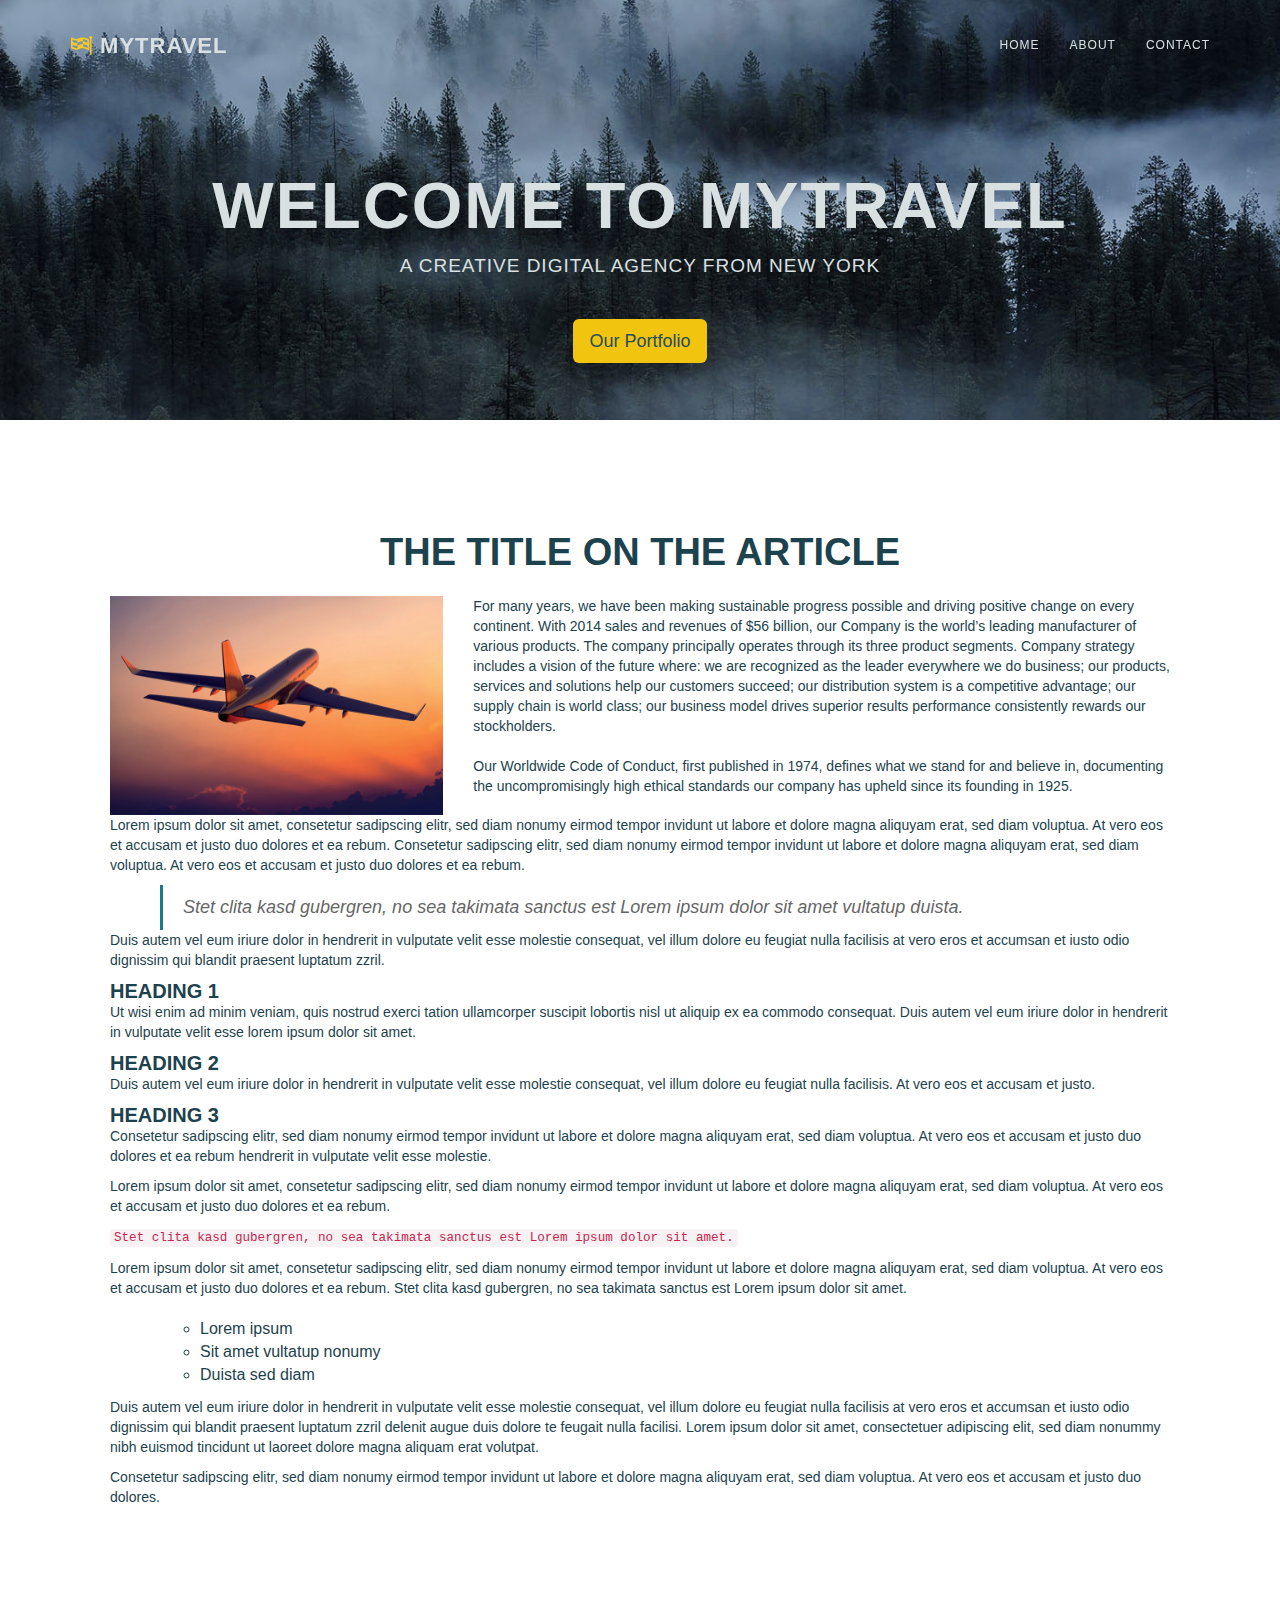
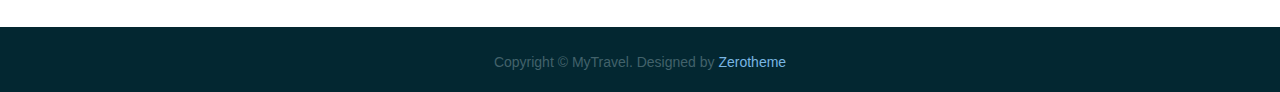
<file: about.html>
<!DOCTYPE html>
<html lang="en">
<head>
    <meta charset="utf-8" />
    <meta http-equiv="X-UA-Compatible" content="IE=edge" />
    <meta name="viewport" content="width=device-width, initial-scale=1" />
    <meta name="description" content="Free Bootstrap Themes by Zerotheme dot com - Free Responsive Html5 Templates">
    <meta name="author" content="https://www.Zerotheme.com">

    <title>My Travel | Zerotheme.com</title>

    <!-- Bootstrap Core CSS -->
    <link href="css/bootstrap.min.css" rel="stylesheet">

    <!-- Custom CSS -->
    <link rel="stylesheet" href="css/style.css">
	<link rel="stylesheet" type="text/css" href="css/animate.min.css">
	
	<!-- Custom Fonts -->
    <link href="font-awesome/css/font-awesome.min.css" rel="stylesheet" type="text/css">
	
    <!-- HTML5 Shim and Respond.js IE8 support of HTML5 elements and media queries -->
    <!-- WARNING: Respond.js doesn't work if you view the page via file:// -->
    <!--[if lt IE 9]>
        <script src="js/html5shiv.js"></script>
        <script src="js/respond.min.js"></script>
    <![endif]-->
</head>
<body>
	<!-- /////////////////////////////////////////Navigation -->
    <nav id="menu" class="navbar navbar-default navbar-fixed-top">
		<div class="container"> 
			<!-- Brand and toggle get grouped for better mobile display -->
			<div class="navbar-header">
			  <button type="button" class="navbar-toggle collapsed" data-toggle="collapse" data-target="#bs-example-navbar-collapse-1"> <span class="sr-only">Toggle navigation</span> <span class="icon-bar"></span> <span class="icon-bar"></span> <span class="icon-bar"></span> </button>
			  <a class="navbar-brand" href="index.html"><i class="fa fa-flag-checkered fa-flip-horizontal"></i> MyTravel<strong></strong></a> </div>
			
			<!-- Collect the nav links, forms, and other content for toggling -->
			<div class="collapse navbar-collapse" id="bs-example-navbar-collapse-1">
			  <ul class="nav navbar-nav navbar-right">
				<li><a href="index.html" class="page-scroll">Home</a></li>
				<li><a href="about.html" class="page-scroll">About</a></li>
				<li><a href="contact.html" class="page-scroll">Contact</a></li>
			  </ul>
			</div>
			<!-- /.navbar-collapse --> 
		</div>
		<!-- /.container-fluid --> 
	</nav>
	<!-- Navigation -->

	<!-- /////////////////////////////////////////Header -->
	<header class="text-center" name="home">
		<div class="intro-text">
			<h1 class="wow fadeInDown">Welcome to <strong><span class="color">MyTravel</span></strong></h1>
			<p class="wow fadeInDown">a creative digital agency from New York</p>
			<a href="#" class="btn btn-default btn-lg page-scroll wow fadeInUp" data-wow-delay="200ms">Our Portfolio</a> 
		</div>
	</header>
	<!-- Header -->
	
	<!-- /////////////////////////////////////////Content -->
	<div id="page-content" class="sub-page">
		<div id="main-content">
			<article>
				<div class="container">
					
					<div class="art-content">
						<h1 class="entry-title">The title on the article</h1>
						<div class="row">
						<div class="col-md-4">
							<img src="images/plane.jpg" class="img-responsive" alt="About">
						</div>
						<div class="col-md-8">
							<p>For many years, we have been making sustainable progress possible and driving positive change on every continent. With 2014 sales and revenues of $56 billion, our Company is the world’s leading manufacturer of various products. The company principally operates through its three product segments. Company strategy includes a vision of the future where: we are recognized as the leader everywhere we do business; our products, services and solutions help our customers succeed; our distribution system is a competitive advantage; our supply chain is world class; our business model drives superior results performance consistently rewards our stockholders.<br><br>
Our Worldwide Code of Conduct, first published in 1974, defines what we stand for and believe in, documenting the uncompromisingly high ethical standards our company has upheld since its founding in 1925.</p>
						</div>
					</div>
						<p>Lorem ipsum dolor sit amet, consetetur sadipscing elitr, sed diam nonumy eirmod tempor invidunt ut labore et dolore magna aliquyam erat, sed diam voluptua. At vero eos et accusam et justo duo dolores et ea rebum. Consetetur sadipscing elitr, sed diam nonumy eirmod tempor invidunt ut labore et dolore magna aliquyam erat, sed diam voluptua. At vero eos et accusam et justo duo dolores et ea rebum.</p>
						<blockquote><p>Stet clita kasd gubergren, no sea takimata sanctus est Lorem ipsum dolor sit amet vultatup duista.</p></blockquote>
						<p>Duis autem vel eum iriure dolor in hendrerit in vulputate velit esse molestie consequat, vel illum dolore eu feugiat nulla facilisis at vero eros et accumsan et iusto odio dignissim qui blandit praesent luptatum zzril.</p>
						<h2>Heading 1</h2>
						<p>Ut wisi enim ad minim veniam, quis nostrud exerci tation ullamcorper suscipit lobortis nisl ut aliquip ex ea commodo consequat. Duis autem vel eum iriure dolor in hendrerit in vulputate velit esse lorem ipsum dolor sit amet.</p>
						<h2>Heading 2</h2>
						<p>Duis autem vel eum iriure dolor in hendrerit in vulputate velit esse molestie consequat, vel illum dolore eu feugiat nulla facilisis. At vero eos et accusam et justo.</p>
						<h2>Heading 3</h2>
						<p>Consetetur sadipscing elitr, sed diam nonumy eirmod tempor invidunt ut labore et dolore magna aliquyam erat, sed diam voluptua. At vero eos et accusam et justo duo dolores et ea rebum hendrerit in vulputate velit esse molestie.</p>
						<p>Lorem ipsum dolor sit amet, consetetur sadipscing elitr, sed diam nonumy eirmod tempor invidunt ut labore et dolore magna aliquyam erat, sed diam voluptua. At vero eos et accusam et justo duo dolores et ea rebum.</p>
						<p><code>Stet clita kasd gubergren, no sea takimata sanctus est Lorem ipsum dolor sit amet.</code></p>
						<p>Lorem ipsum dolor sit amet, consetetur sadipscing elitr, sed diam nonumy eirmod tempor invidunt ut labore et dolore magna aliquyam erat, sed diam voluptua. At vero eos et accusam et justo duo dolores et ea rebum. Stet clita kasd gubergren, no sea takimata sanctus est Lorem ipsum dolor sit amet.</p>
						<div class="note">
						  <ol>
							<li>Lorem ipsum</li>
							<li>Sit amet vultatup nonumy</li>
							<li>Duista sed diam</li>
						  </ol>
						  <div class="clear"></div>
						</div>
						<p>Duis autem vel eum iriure dolor in hendrerit in vulputate velit esse molestie consequat, vel illum dolore eu feugiat nulla facilisis at vero eros et accumsan et iusto odio dignissim qui blandit praesent luptatum zzril delenit augue duis dolore te feugait nulla facilisi. Lorem ipsum dolor sit amet, consectetuer adipiscing elit, sed diam nonummy nibh euismod tincidunt ut laoreet dolore magna aliquam erat volutpat.</p>
						<p>Consetetur sadipscing elitr, sed diam nonumy eirmod tempor invidunt ut labore et dolore magna aliquyam erat, sed diam voluptua. At vero eos et accusam et justo duo dolores.</p>
					</div>
				</div>
			</article>
		</div>
	</div>
	
	<!-- /////////////////////////////////////////Footer -->
	<footer>
		<div id="footer">
			<div class="container">
				<p>Copyright © MyTravel. Designed by <a href="https://www.Zerotheme.com" target="_blank">Zerotheme</a></p>
			</div>
		</div>
	</footer>
	<!-- Footer -->



<!-- jQuery (necessary for Bootstrap's JavaScript plugins) --> 
<script type="text/javascript" src="js/jquery-2.1.1.js"></script> 
<!-- Include all compiled plugins (below), or include individual files as needed --> 
<script type="text/javascript" src="js/bootstrap.min.js"></script> 
<script type="text/javascript" src="js/SmoothScroll.js"></script> 
<script type="text/javascript" src="js/wow.min.js"></script> 
<script type="text/javascript" src="js/jquery.isotope.js"></script> 
<script type="text/javascript" src="js/main.js"></script>

<!-- Google Map -->
	<script>
		$('.maps').click(function () {
		$('.maps iframe').css("pointer-events", "auto");
	});

	$( ".maps" ).mouseleave(function() {
	  $('.maps iframe').css("pointer-events", "none"); 
	});
	</script>

</body>
</html>
</file>
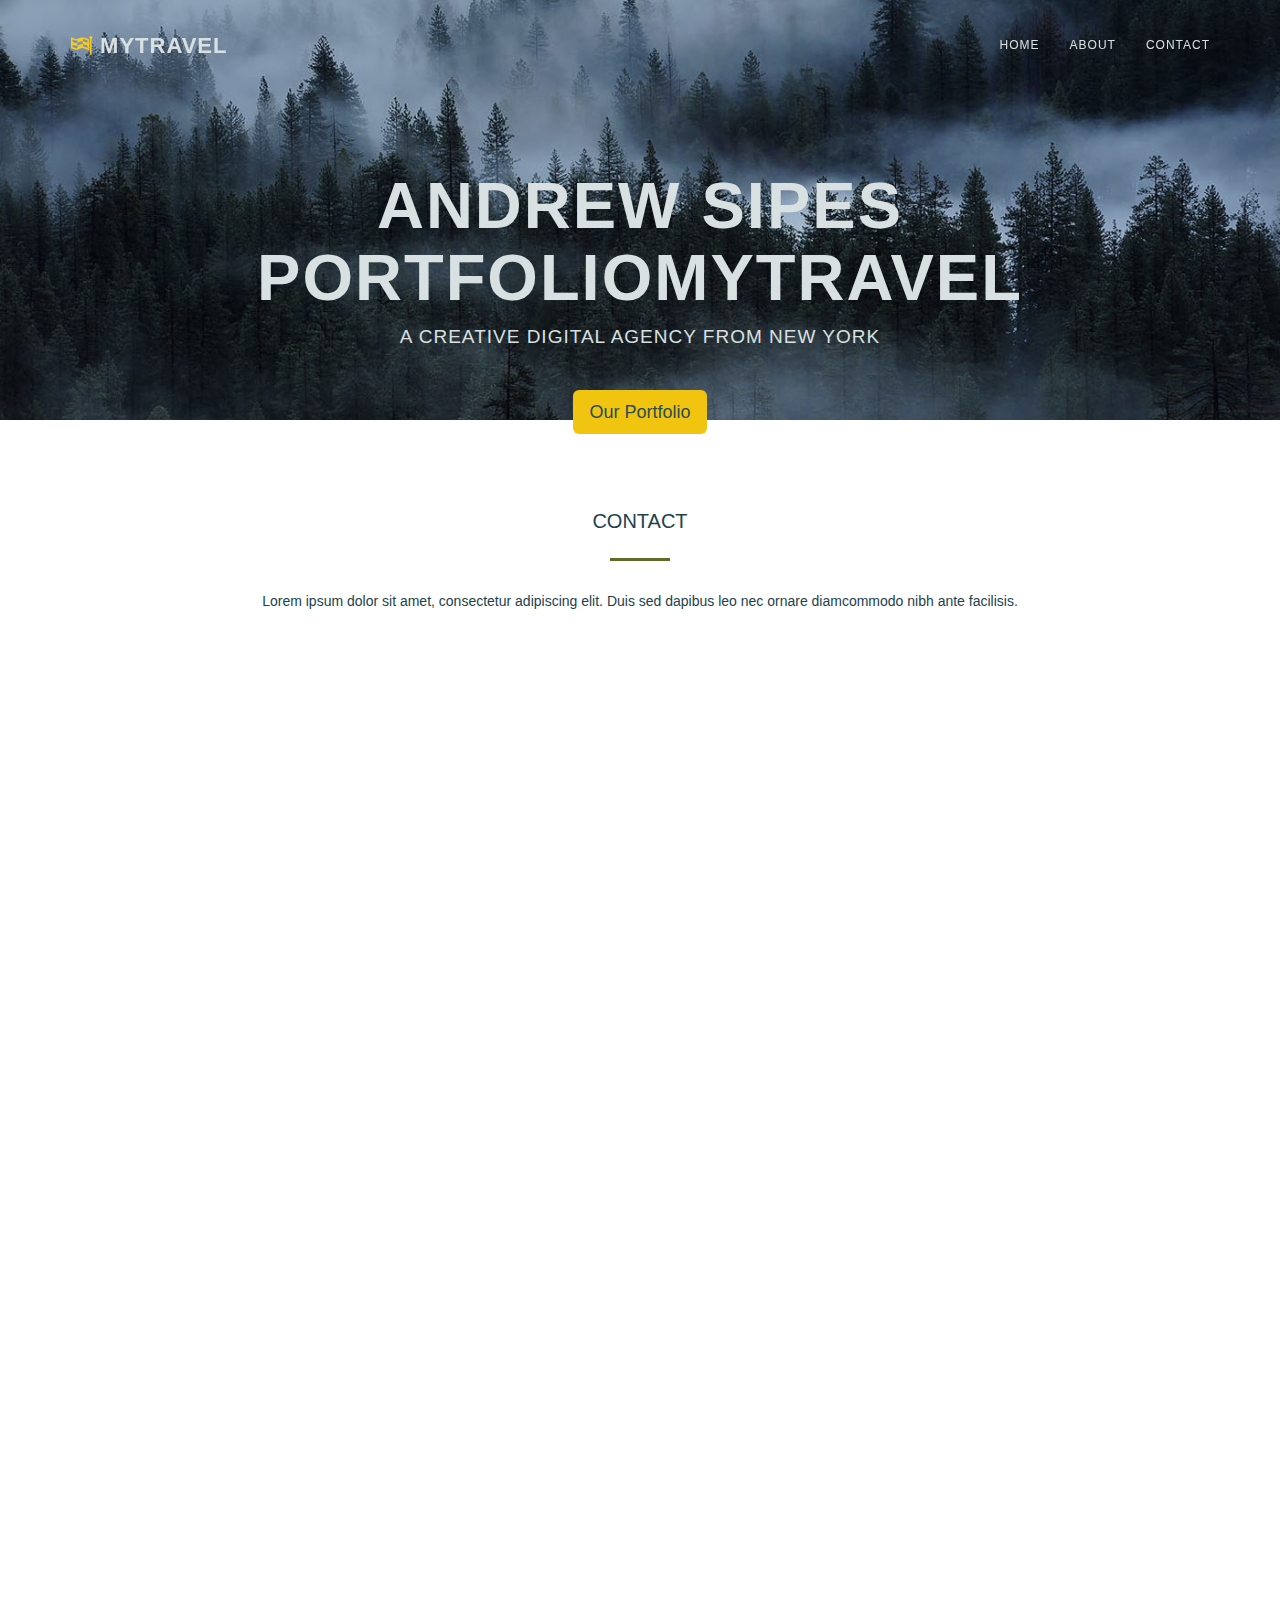
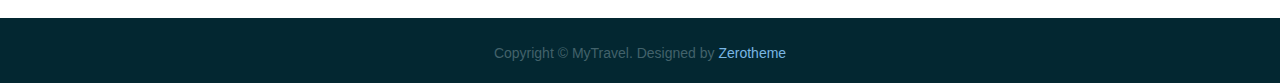
<file: contact.html>
<!DOCTYPE html>
<html lang="en">
<head>
    <meta charset="utf-8" />
    <meta http-equiv="X-UA-Compatible" content="IE=edge" />
    <meta name="viewport" content="width=device-width, initial-scale=1" />
    <meta name="description" content="Free Bootstrap Themes by Zerotheme dot com - Free Responsive Html5 Templates">
    <meta name="author" content="https://www.Zerotheme.com">

    <title>My Travel | Zerotheme.com</title>

    <!-- Bootstrap Core CSS -->
    <link href="css/bootstrap.min.css" rel="stylesheet">

    <!-- Custom CSS -->
    <link rel="stylesheet" href="css/style.css">
	<link rel="stylesheet" type="text/css" href="css/animate.min.css">
	
	<!-- Custom Fonts -->
    <link href="font-awesome/css/font-awesome.min.css" rel="stylesheet" type="text/css">
	
    <!-- HTML5 Shim and Respond.js IE8 support of HTML5 elements and media queries -->
    <!-- WARNING: Respond.js doesn't work if you view the page via file:// -->
    <!--[if lt IE 9]>
        <script src="js/html5shiv.js"></script>
        <script src="js/respond.min.js"></script>
    <![endif]-->
</head>
<body>
	<!-- /////////////////////////////////////////Navigation -->
    <nav id="menu" class="navbar navbar-default navbar-fixed-top">
		<div class="container"> 
			<!-- Brand and toggle get grouped for better mobile display -->
			<div class="navbar-header">
			  <button type="button" class="navbar-toggle collapsed" data-toggle="collapse" data-target="#bs-example-navbar-collapse-1"> <span class="sr-only">Toggle navigation</span> <span class="icon-bar"></span> <span class="icon-bar"></span> <span class="icon-bar"></span> </button>
			  <a class="navbar-brand" href="index.html"><i class="fa fa-flag-checkered fa-flip-horizontal"></i> MyTravel<strong></strong></a> </div>
			
			<!-- Collect the nav links, forms, and other content for toggling -->
			<div class="collapse navbar-collapse" id="bs-example-navbar-collapse-1">
			  <ul class="nav navbar-nav navbar-right">
				<li><a href="index.html" class="page-scroll">Home</a></li>
				<li><a href="about.html" class="page-scroll">About</a></li>
				<li><a href="contact.html" class="page-scroll">Contact</a></li>
			  </ul>
			</div>
			<!-- /.navbar-collapse --> 
		</div>
		<!-- /.container-fluid --> 
	</nav>
	<!-- Navigation -->

	<!-- /////////////////////////////////////////Header -->
	<header class="text-center" name="home">
		<div class="intro-text">
			<h1 class="wow fadeInDown"> Andrew Sipes PortFolio<strong><span class="color">MyTravel</span></strong></h1>
			<p class="wow fadeInDown">a creative digital agency from New York</p>
			<a href="#" class="btn btn-default btn-lg page-scroll wow fadeInUp" data-wow-delay="200ms">Our Portfolio</a> 
		</div>
	</header>
	<!-- Header -->
	
	<!-- /////////////////////////////////////////Content -->
	<div id="page-content" class="sub-page">
		<div id="main-content">
			<article>
				<div class="container">
					<div class="row heading wow fadeInDown text-center">
						<div class="col-lg-12">
							<h2>Contact</h2>
						  <hr>
						  <div class="clearfix"></div>
						  <p>Lorem ipsum dolor sit amet, consectetur adipiscing elit. Duis sed dapibus leo nec ornare diamcommodo nibh ante facilisis.</p>
						</div>
					</div>
					<div class="row">
						<div class='embed-container maps'>
							<iframe src="https://www.google.com/maps/embed?pb=!1m18!1m12!1m3!1d3164.289259162295!2d-120.7989351!3d37.5246781!2m3!1f0!2f0!3f0!3m2!1i1024!2i768!4f13.1!3m3!1m2!1s0x8091042b3386acd7%3A0x3b4a4cedc60363dd!2sMain+St%2C+Denair%2C+CA+95316%2C+Hoa+K%E1%BB%B3!5e0!3m2!1svi!2s!4v1434016649434" width="100%" height="450px" frameborder="0" style="border: 0"></iframe>
						</div>
						<div class="col-md-4 box-item wow fadeInLeft">
							<h3>Contact Info</h3>
							<span>SED UT PERSPICIATIS UNDE OMNIS ISTE NATUS ERROR SIT VOLUPTATEM ACCUSANTIUM DOLOREMQUE LAUDANTIUM, TOTAM REM APERIAM.</span><br> <br>
							<p>JL.Kemacetan timur no.23. block.Q3<br>
								Jakarta-Indonesia</p>
							   <p>+6221 888 888 90 <br>
								+6221 888 88891</p>
							<p>info@yourdomain.com</p>
						</div>
						<div class="col-md-8 wow fadeInRight">
							<h3>Contact Form</h3>
							<form id="ff" name="form1" method="post" action="contact.php">
								<div class="row">
									<div class="col-md-6">
										<div class="form-group">
										<input type="text" class="form-control input-lg" name="name" id="name" placeholder="Enter name" required="required" />
										</div>
									</div>
									<div class="col-md-6">
										<div class="form-group">
											<input type="email" class="form-control input-lg" name="email" id="email" placeholder="Enter email" required="required" />
										</div>
									</div>
								</div>
								<div class="row">
									<div class="col-md-12">
										<div class="form-group">
											<input type="text" class="form-control input-lg" name="subject" id="subject" placeholder="Subject" required="required" />
										</div>
									</div>
								</div>
								<div class="row">
									<div class="col-md-12 text-center">
										<div class="form-group">
											<textarea name="message" id="message" class="form-control" rows="4" cols="25" required="required"
											placeholder="Message"></textarea>
										</div>						
										<button type="submit" class="btn btn-default btn-lg page-scroll wow fadeInUp" name="submitcontact" id="submitcontact">Submit</button>
									</div>
								</div>
							</form>
						</div>
					</div>
				</div>
			</article>
		</div>
	</div>
	
	<!-- /////////////////////////////////////////Footer -->
	<footer>
		<div id="footer">
			<div class="container">
				<p>Copyright © MyTravel. Designed by <a href="https://www.Zerotheme.com" target="_blank">Zerotheme</a></p>
			</div>
		</div>
	</footer>
	<!-- Footer -->



<!-- jQuery (necessary for Bootstrap's JavaScript plugins) --> 
<script type="text/javascript" src="js/jquery-2.1.1.js"></script> 
<!-- Include all compiled plugins (below), or include individual files as needed --> 
<script type="text/javascript" src="js/bootstrap.min.js"></script> 
<script type="text/javascript" src="js/SmoothScroll.js"></script> 
<script type="text/javascript" src="js/wow.min.js"></script> 
<script type="text/javascript" src="js/jquery.isotope.js"></script> 
<script type="text/javascript" src="js/main.js"></script>

<!-- Google Map -->
	<script>
		$('.maps').click(function () {
		$('.maps iframe').css("pointer-events", "auto");
	});

	$( ".maps" ).mouseleave(function() {
	  $('.maps iframe').css("pointer-events", "none"); 
	});
	</script>

</body>
</html>
</file>
<file: css/style.css>
/*
Free Bootstrap Themes : https://www.Zerotheme.com
*/

 @import url(http://fonts.googleapis.com/css?family=Rock+Salt);
 @import url(http://fonts.googleapis.com/css?family=Dancing+Script);
 /* ---------------------------------------------------------------------------- */
/* ------------------------------------Html-Body------------------------------- */
/* ---------------------------------------------------------------------------- */
html, body {width:100%; padding:0; margin:0;}
body {color: #1c424d;font-family: "Roboto Slab","Helvetica Neue",Helvetica,Arial,sans-serif;}

/* ---------------------------------------------------------------------------- */
/* ---------------------------------------------------------------------------- */
/* ---------------------------------------------------------------------------- */
html { -webkit-text-size-adjust: none;}
.video embed,.video object,.video iframe { width: 100%;  height: auto;}
img{max-width:100%;	height: auto;width: auto\9; /* ie8 */}

a {color: #79b6e4;-webkit-transition: all .2s ease-in-out;-moz-transition: all .2s ease-in-out;transition: all .2s ease-in-out;}
a:hover, a:focus {
	text-decoration: none;
	color: #f1c40f;
}

h1 {font-weight: 700;}
h1 strong {font-weight: 900;}
h2 {font-size: 36px;margin: 0;}
h3 {font-size: 16px;font-weight: 700;}
h5 {text-transform: uppercase;font-weight: 700;line-height: 20px;}

h1,
h2,
h3,
h4,
h5,
h6 {text-transform: uppercase;font-family: Montserrat,"Helvetica Neue",Helvetica,Arial,sans-serif;font-weight: 700;}

ul, ol {list-style: none;}

input:not([type]), input[type="color"], input[type="email"], input[type="number"], input[type="password"], input[type="tel"], input[type="url"], input[type="text"], input[type="search"], textarea, .form-control, select {
    border-radius: 0 0 0 0;
    box-shadow: none;
    color: #333;
    display: block;
    font-size: 15px;
    font-weight: normal;
    height: 40px;
    line-height: 1.2;
    margin: 10px 0;
    outline: medium none;
    padding: 7px 10px 4px;
    transition: border-color 0.2s ease-in-out 0s, color 0.2s ease-in-out 0s;
    width: 100%;
	background-color: transparent;
    border: 2px solid #444444;
}

.img-centered {margin: 0 auto;}

.clear{content: "\0020"; display: block; height: 0; clear: both; visibility: hidden; }
.clearfix:after, .clearfix:before{clear: both; content: '\0020'; display: block; visibility: hidden; width: 0; height: 0;}

/* --Line-- */
hr {height: 3px;width: 60px;position: relative;background: #626a29;border: 0;margin-bottom: 30px;}


/* ---------------------------------------------------------------------------- */
/* ---------------------------------Header+Nav--------------------------------- */
/* ---------------------------------------------------------------------------- */
#menu {padding: 20px;transition: all 0.8s;}
#menu.navbar-default {background-color: rgba(248, 248, 248, 0);border: none;}
#menu a.navbar-brand {text-transform: uppercase;font-size: 22px;color: #d9e0e2;font-weight: 700;letter-spacing: 1px;}
#menu a.navbar-brand i.fa {color: #f3ca27;}
#menu.navbar-default .navbar-nav > li > a {text-transform: uppercase;color: #d9e0e2;font-size: 12px;letter-spacing: 1px;}
#menu.navbar-default .navbar-nav > li > a:hover {color: #f3ca27;}
.on {background-color: #032731 !important;padding: 0 !important;}

.navbar-default .navbar-nav > .active > a, 
.navbar-default .navbar-nav > .active > a:hover, 
.navbar-default .navbar-nav > .active > a:focus {color: #f3ca27 !important;background-color: transparent;}
.navbar-toggle {border-radius: 0;}

.navbar-default .navbar-toggle:hover, 
.navbar-default .navbar-toggle:focus {background-color: #f3ca27;border: none;}
.navbar-default .navbar-toggle:hover>.icon-bar {background-color: #FFF;}

/* Home Style */
header {background: url(../images/header-bg.jpg) no-repeat center center;background-size: cover;color: #d9e0e2;position: relative;height: 420px;}
header p {color: #d9e0e2;font-size: 19px;margin-bottom: 40px;text-transform: uppercase;letter-spacing: 1px;}
.intro-text {position: relative;padding-top: 150px;padding-right: 0;padding-left: 0;padding-bottom: 50px;}
.intro-text h1 {font-size: 65px;text-transform: uppercase;color: #d9e0e2;letter-spacing: 2px;}	

/* ---------------------------------------------------------------------------- */
/* -------------------------------------Content-------------------------------- */
/* ---------------------------------------------------------------------------- */
#page-content{}
#page-content.index-page {}

/* ---HomePage--- */
.box-content,
article {padding: 100px 0;}
.heading{padding: 20px 0 30px;}
.heading h2{font-weight: 400;margin-bottom: 26px;}

.box-content.box-style {}
.box-content.box-style{padding: 80px 0;background: #F1C40F;}
.box-content.box-style i.fa {font-size: 30px;padding: 5px;color: #f1c40f;}
.box-content.box-style hr {background: #a9971c;}

/* ---------------------------------------------------------------------------- */
/* ------------------------------Welcome(box-1)------------------------------- */
/* ---------------------------------------------------------------------------- */

.categories {padding-bottom: 30px;text-align: center;}

ul.cat{margin: 0;padding: 0;}
ul.cat li {display: inline-block;}
ol.type li {margin: 10px 0 10px 20px;}
ol.type li:first-child {margin-left: 0;}
ol.type li a {color: #51633d;border: 1px solid #f7dc6f;padding: 8px 16px;border-radius: 3px;}
ol.type li a.active {background: #f7dc6f;}
ol.type li a:hover {background: #f7dc6f;}

.isotope-item {z-index: 2}
.isotope-hidden.isotope-item {z-index: 1}
.isotope, .isotope .isotope-item {-webkit-transition-duration: 0.8s;-moz-transition-duration: 0.8s;transition-duration: 0.8s;}
.isotope-item {margin-right: -1px;-webkit-backface-visibility: hidden;backface-visibility: hidden;}
.isotope {-webkit-backface-visibility: hidden;backface-visibility: hidden;-webkit-transition-property: height, width;-moz-transition-property: height, width;transition-property: height, width;}
.isotope .isotope-item {-webkit-backface-visibility: hidden;backface-visibility: hidden;-webkit-transition-property: -webkit-transform, opacity;-moz-transition-property: -moz-transform, opacity;transition-property: transform, opacity;}


.hover-bg .hover-text {position: absolute;text-align: center;margin: 0 auto;color: #c0cbce;background: rgba(3, 46, 58, 0.8);padding: 25% 0;height: 100%;width: 100%;opacity: 0;transition: all 0.5s;}
.hover-bg .hover-text>h4 {opacity: 0;-webkit-transform: translateY(100%);transform: translateY(100%);transition: all 0.3s;font-size: 20px;}
.hover-bg:hover .hover-text>h4 {opacity: 1;-webkit-backface-visibility: hidden;-webkit-transform: translateY(0);transform: translateY(0);}
.hover-bg .hover-text>i {opacity: 0;-webkit-transform: translateY(0);transform: translateY(0);transition: all 0.3s;}
.hover-bg:hover .hover-text>i {opacity: 1;-webkit-backface-visibility: hidden;-webkit-transform: translateY(100%);transform: translateY(100%);}
.hover-bg:hover .hover-text {opacity: 1;}
.portfolio-modal .modal-content {padding: 100px 0;min-height: 100%;border: 0;border-radius: 0;text-align: center;background-clip: border-box;-webkit-box-shadow: none;box-shadow: none;background: #f1c40f;}
.portfolio-item {margin-bottom: 30px;}
.portfolio-item .hover-bg {height: 260px;overflow: hidden;position: relative;}
.portfolio-modal .modal-content h2 {margin-bottom: 15px;font-size: 2.5em;}
.portfolio-modal .modal-content p {margin-bottom: 30px;}
.portfolio-modal .modal-content p.item-intro {margin: 10px 0 30px;font-size: 14px;font-style: italic;}
.portfolio-modal .modal-content ul.list-inline {margin-top: 0;margin-bottom: 30px;}
.portfolio-modal .modal-content img {margin-bottom: 30px;}
.portfolio-modal .close-modal {position: absolute;top: 25px;right: 25px;width: 75px;height: 75px;background-color: transparent;cursor: pointer;}
.portfolio-modal .close-modal:hover {opacity: .3;}
.portfolio-modal .close-modal .lr {z-index: 1051;width: 1px;height: 75px;margin-left: 35px;background-color: #222;-webkit-transform: rotate(45deg);-ms-transform: rotate(45deg);transform: rotate(45deg);}
.portfolio-modal .close-modal .lr .rl {z-index: 1052;width: 1px;height: 75px;background-color: #222;-webkit-transform: rotate(90deg);-ms-transform: rotate(90deg);transform: rotate(90deg);}
.portfolio-modal .btn-primary {color: #a7b6ba;background-color: #1d434e;border-color: #1d434e;}
.portfolio-modal .btn-primary:hover, 
.portfolio-modal .btn-primary:focus, 
.portfolio-modal .btn-primary.focus, 
.portfolio-modal .btn-primary:active, 
.portfolio-modal .btn-primary.active {color: #a7b6ba;background-color: #032e3a;border-color: #032e3a;}

/* ----------------- */
/* ---MainContent--- */
#main-content {background: #fff;}

article{padding: 70px 0 70px;}
article:after, article:before{clear: both; content: '\0020'; display: block; visibility: hidden; width: 0; height: 0;}
article img{max-height: 400px;width: 100%; border: none;}
article .art-header{}
article .art-content{padding: 40px ;}
article .art-content blockquote {border-left: 3px solid #1c7791;font-size: 18px;margin: 0 50px;font-style: italic;color: #666;padding-left: 20px;}
article .art-content ol {float: left;text-align: justify;margin: 10px 50px;font-size: 16px;list-style-type: circle;}

article .entry-title {margin: 0 0 20px;text-align: center;}
article  h1.entry-title{line-height: 1.2;font-size: 38px;}
article h2{line-height: 1.1;font-size: 20px;margin: 0;}
article .info a{ color: #BE0A0A;}
article .info a:hover{ text-decoration: underline;}
/* ---------------------------------------------------------------------------- */
/* -------------------------------------Footer--------------------------------- */
/* ---------------------------------------------------------------------------- */
#footer {background: #032731;padding: 15px 0 10px 0;color: #42626b;text-align: center;}
#footer p {margin-top: 10px;}

/* ---------------------------------------------------------------------------- */
/* ------------------------------------Button---------------------------------- */
/* ---------------------------------------------------------------------------- */
.btn:active,
.btn.active {background-image: none;outline: 0;-webkit-box-shadow: none;box-shadow: none;}

a:focus, 
.btn:focus, 
.btn:active:focus, 
.btn.active:focus, 
.btn.focus, 
.btn:active.focus, 
.btn.active.focus {outline: none;outline-offset: none;}

.btn-default {color: #294d57;font-family: 'Open Sans', sans-serif;background-color: #f1c40f;border: 0;margin: 0 8px;font-size: 18px;transition: all 0.5s;}
.btn-default:hover, 
.btn-default:focus, 
.btn-default.focus, 
.btn-default:active, 
.btn-default.active {background-color: #c1a618;}

/* ---------------------------------------------------------------------------- */
/* -------------------------------------Contact-------------------------------- */
/* ---------------------------------------------------------------------------- */
#contact_form {padding:25px;}

#ff label {cursor:pointer;margin:px 0;display:block;font-weight:bold;}
#ff input {display:block;width:100%;color:#000;padding:10px;margin: 5px 0 25px 0;}
#ff textarea {display:block;width:100%;height:180px;background-color:#fff; color:#000;padding:10px;margin: 5px 0 25px 0;}

#ff .sendButton {border: none;cursor:pointer;background-color: #000;-webkit-border-radius:3px;-moz-border-radius:3px;border-radius:3px;;width:100px;color:#ffffff;}
#ff .sendButton:hover {background-color: #333;}

/* ---------------------------------------------------------------------------- */
/* --------------------------------Google-Map---------------------------------- */
/* ---------------------------------------------------------------------------- */
.maps iframe{
    pointer-events: none;
}

/* ---------------------------------------------------------------------------- */
/* --------------------------------Responsive---------------------------------- */
/* ---------------------------------------------------------------------------- */
@media (max-width: 768px) {
	.content {
		padding: 40% 0 0;
	}
	header p {font-size: 15px;margin-bottom: 30px;}
.intro-text {position: relative;padding-top: 120px;padding-bottom: 40px;}
.intro-text h1 {font-size: 45px;}	
}

@media (max-width: 603px) {
	#menu.navbar-default {
		background-color: rgba(0, 0, 0, 0.7);
	}
	.hover-bg .hover-text {
		padding: 12% 10%;
	}
}

@media (max-width: 360px) {
	.hover-bg .hover-text {
		padding: 22% 10%;
	}
}
</file>
